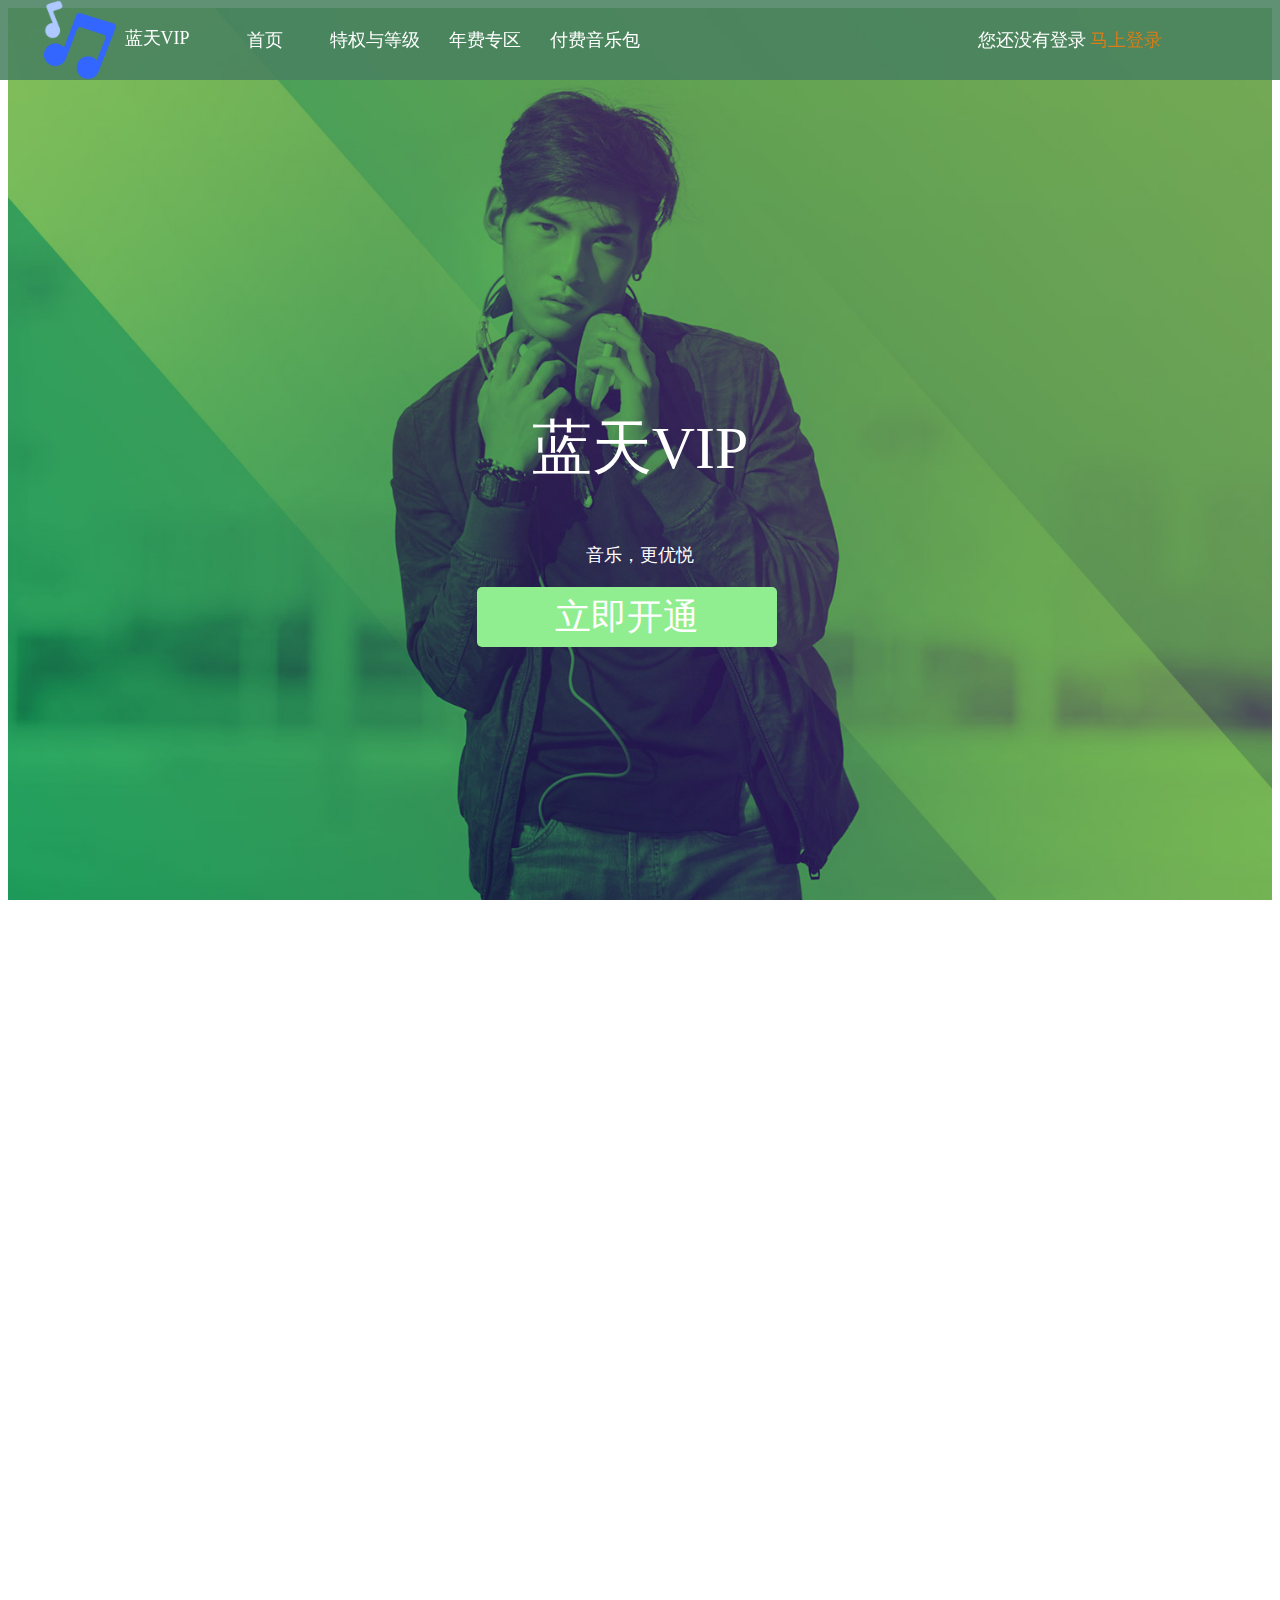
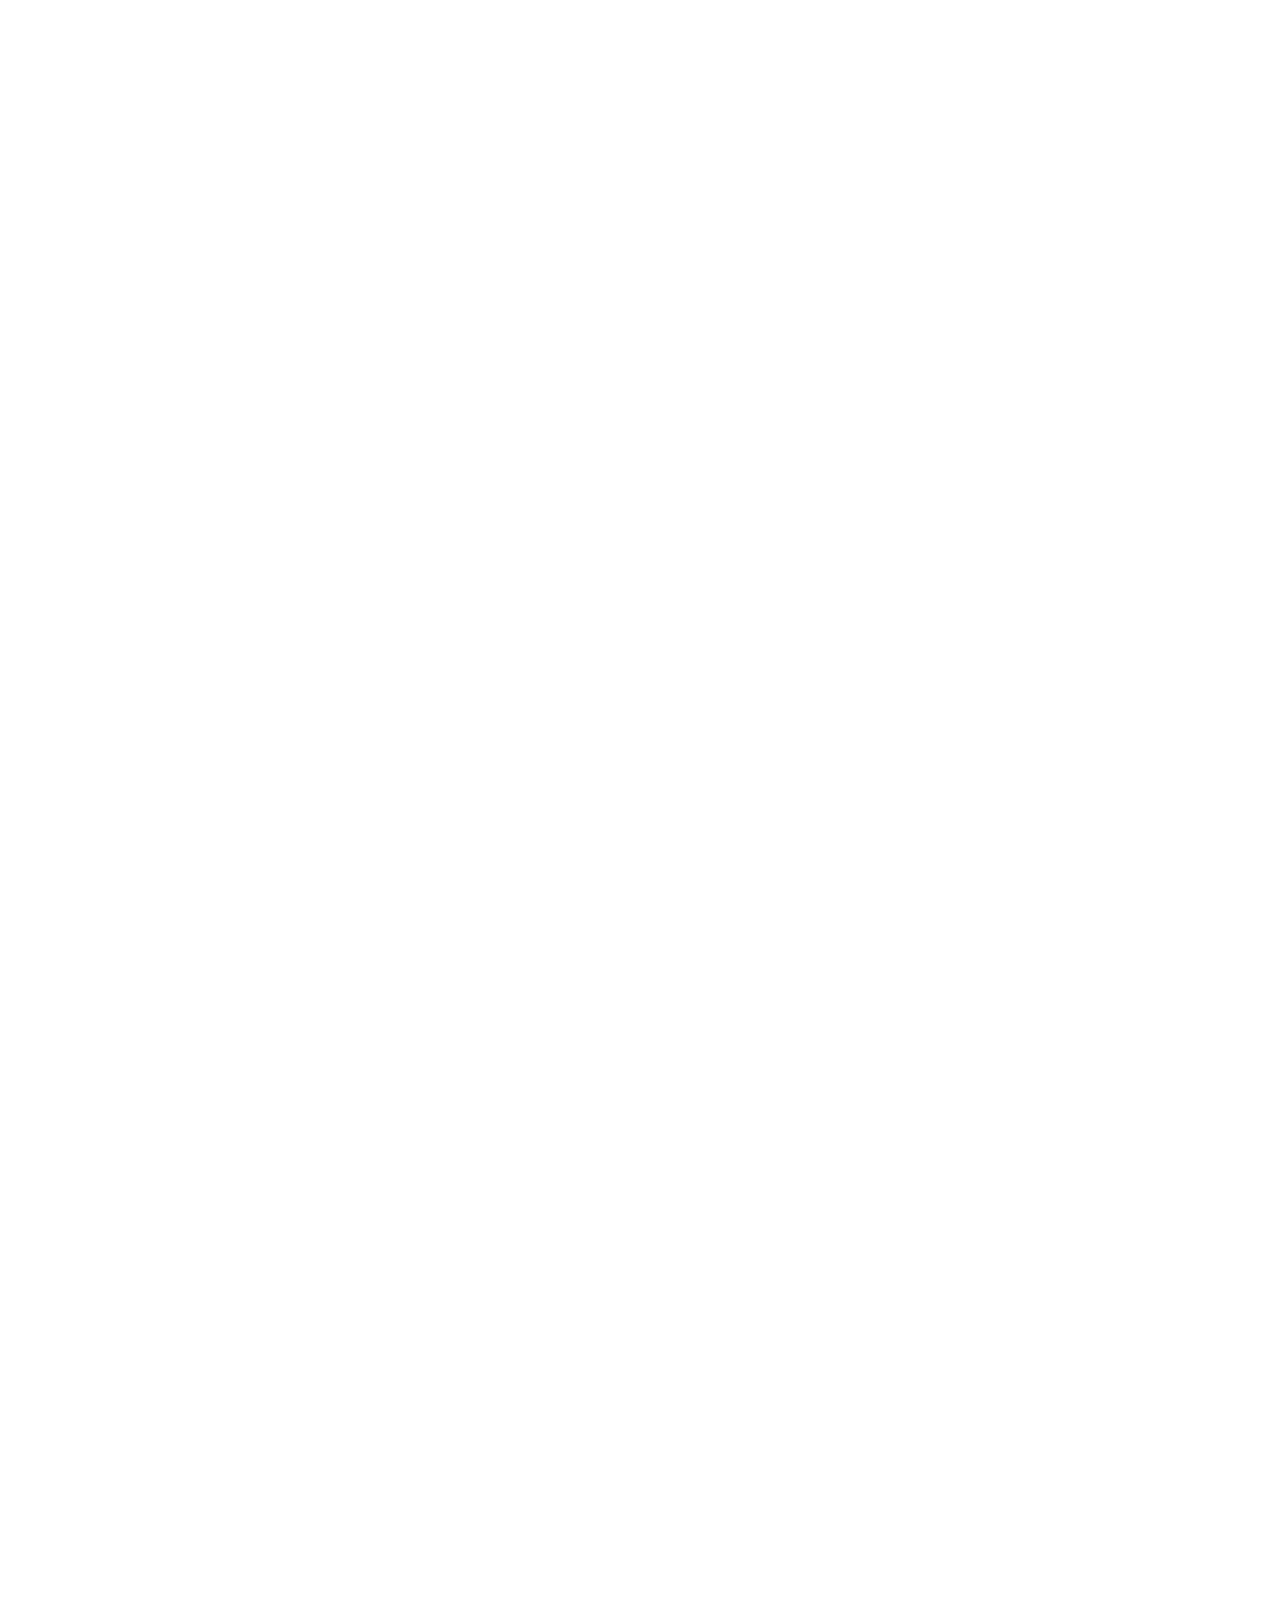
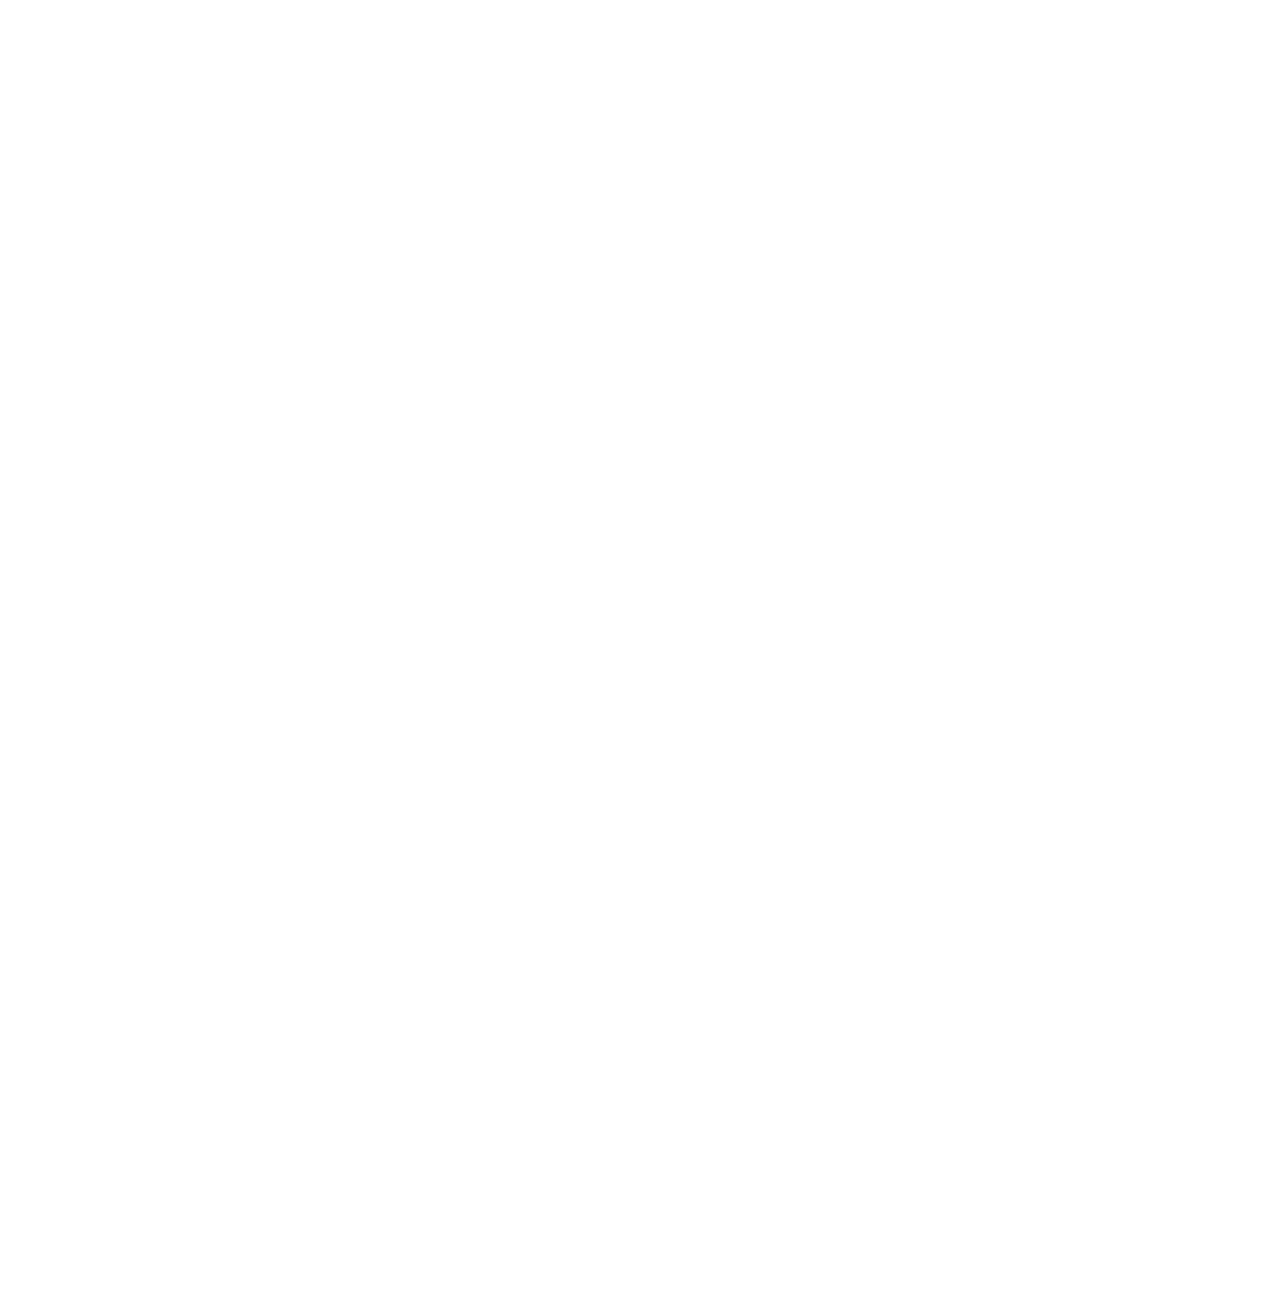
<file: demo/vip.html>
<!DOCTYPE html>
<html lang="en">

<head>
    <meta charset="UTF-8">
    <meta http-equiv="X-UA-Compatible" content="IE=edge">
    <meta name="viewport" content="width=device-width, initial-scale=1.0">
    <title>蓝天音乐-海量无损曲库新歌热歌天天畅听的高品质音乐平台！</title>
    <!-- 关键字 -->
    <meta name="keywords" content="音乐,蓝天音乐,在线听歌,音乐下载,音乐播放器,音乐网站,MV,巅峰榜,音乐排行榜,翻译歌曲,热门歌曲,经典老歌,无损音乐,无损曲库" />
    <!-- 网站说明 -->
    <meta name="description"
        content="蓝天音乐是腾讯公司推出的一款网络音乐服务产品，海量音乐在线试听、新歌热歌在线首发、歌词翻译、手机铃声下载、高品质无损音乐试听、海量无损曲库、正版音乐下载、空间背景音乐设置、MV观看等，是互联网音乐播放和下载的优选。" />
    <!-- 引入favicon图标 -->
    <link rel="shortcut icon" href="favicon.ico" />
    <link rel="stylesheet" href="./css/vip.css">
</head>

<body>
    <div class="topnav">
        <div class="container">
            <div class="logo">
                <img src="./images/音乐.png" alt="" width="80px" height="80px">
                蓝天VIP
            </div>
            <ul class="mod_nav">
                <li><a href="index.html" style="text-decoration: none;     font-size: large;
                    color: #fff;">首页</a></li>
                <li>特权与等级</li>
                <li>年费专区</li>
                <li>付费音乐包</li>
                <li>您还没有登录 <a href="login.html" style="color: #d97d17; text-decoration: none;">马上登录</a></li>
            </ul>
        </div>
    </div>
    <section class="g_img1">
        <div class="section1">
            <h5>蓝天VIP</h5>
            <p>音乐，更优悦</p>
            <div><a href="login.html" style="text-decoration: none; color: #fff;">立即开通</a></div>
        </div>
    </section>
    <section class="g_img2">
        <div class="section2">
            <h5>音乐，不将就</h5>
            <p>高品质音乐下载 | 无损音乐下载 | 付费音乐下载</p>
        </div>
    </section>
    <section class="g_img3">
        <div class="section3">
            <h5>定制主题</h5>
            <p>和爱豆在一起</p>
        </div>
    </section>
    <section class="g_img4">
        <div class="section4">
            <h5>我，就要不一样</h5>
            <p>专属定制闪电图标，付费音乐图标</p>
        </div>
    </section>
    <section class="g_img5">
        <div class="section5">
            <h5>心情，让你听见</h5>
            <p>一样的喧嚣城市，不一样的音乐心情</p>
        </div>
    </section>
</body>

</html>
</file>
<file: demo/css/vip.css>
.topnav{
    position: fixed;
    z-index: 900;
    top: 0;
    left: 0;
    width: 100%;
    height: 80px;
    background-color: rgb(72 129 95 / 87%);
}
.container{
    position: relative;
    width: 1200px;
    height: 80px;
    margin: -16px auto;
}
.logo{
    float: left;
    width: 180px;
    height: 80px;
    font-size: large;
    color: #fff;
}
.logo img{
vertical-align: middle;
}
.mod_nav li {
    list-style: none;
    float: left;
    width: 90px;
    height: 80px;
    margin-right: 20px;
    text-align: center;
    line-height: 80px;
    font-size: large;
    color: #fff;
}
.mod_nav li:last-child{
    width: 300px;
    float: right;
}
section {
    height: 900px;
}
.g_img1{
    background-image: url(../images/VIP1.jpg);
    background-attachment: fixed;
    background-size: cover;
    background-position: center center;
}
.g_img2{
    background-image: url(../images/VIP2.jpg);
    background-attachment: fixed;
    background-size: cover;
    background-position: center center;
}
.g_img3{
    background-image: url(../images/VIP3.jpg);
    background-attachment: fixed;
    background-size: cover;
    background-position: center center;
}
.g_img4{
    background-image: url(../images/VIP4.jpg);
    background-attachment: fixed;
    background-size: cover;
    background-position: center center;
}
.g_img5{
    background-image: url(../images/VIP5.jpg);
    background-attachment: fixed;
    background-size: cover;
    background-position: center center;
}
section {
    position: relative;
}
.section1{
    width: 380px;
    position: absolute;
    top: 300px;
    left: 50%;
    transform: translateX(-50%);
    font-size:8vh;
    color: #fff;
}
.section1 h5 {
    text-align: center;
    font-weight: 100;
}
.section1 p {
    text-align: center;
    font-size: large;
    margin-top: -46px;
}
.section1 div {
    text-align: center;
    line-height: 60px;
    width: 300px;
    height: 60px;
    background-color: lightgreen;
    border-radius: 5px;
    font-size: 4vh;
    margin-left: 27px;
    margin-top: 20px;
}
.section2{
    width: 380px;
    position: absolute;
    top: 300px;
    left: 50%;
    transform: translateX(-50%);
    font-size:8vh;
    color: #fff;
}
.section2 h5 {
    text-align: center;
    font-weight: 100;
}
.section2 p {
    text-align: center;
    font-size: large;
    margin-top: -46px;
}
.section3{
    width: 380px;
    position: absolute;
    top: 300px;
    left: 50%;
    transform: translateX(-50%);
    font-size:8vh;
    color: #fff;
}
.section3 h5 {
    text-align: center;
    font-weight: 100;
}
.section3 p {
    text-align: center;
    font-size: large;
    margin-top: -46px;
}
.section4{
    width: 380px;
    position: absolute;
    top: 300px;
    left: 50%;
    transform: translateX(-50%);
    font-size:8vh;
    color: #fff;
}
.section4 h5 {
    text-align: center;
    font-weight: 100;
}
.section4 p {
    text-align: center;
    font-size: large;
    margin-top: -46px;
}
.section5{
    width: 380px;
    position: absolute;
    top: 300px;
    left: 50%;
    transform: translateX(-50%);
    font-size:8vh;
    color: #fff;
}
.section5 h5 {
    text-align: center;
    font-weight: 100;
}
.section5 p {
    text-align: center;
    font-size: large;
    margin-top: -46px;
}
</file>
